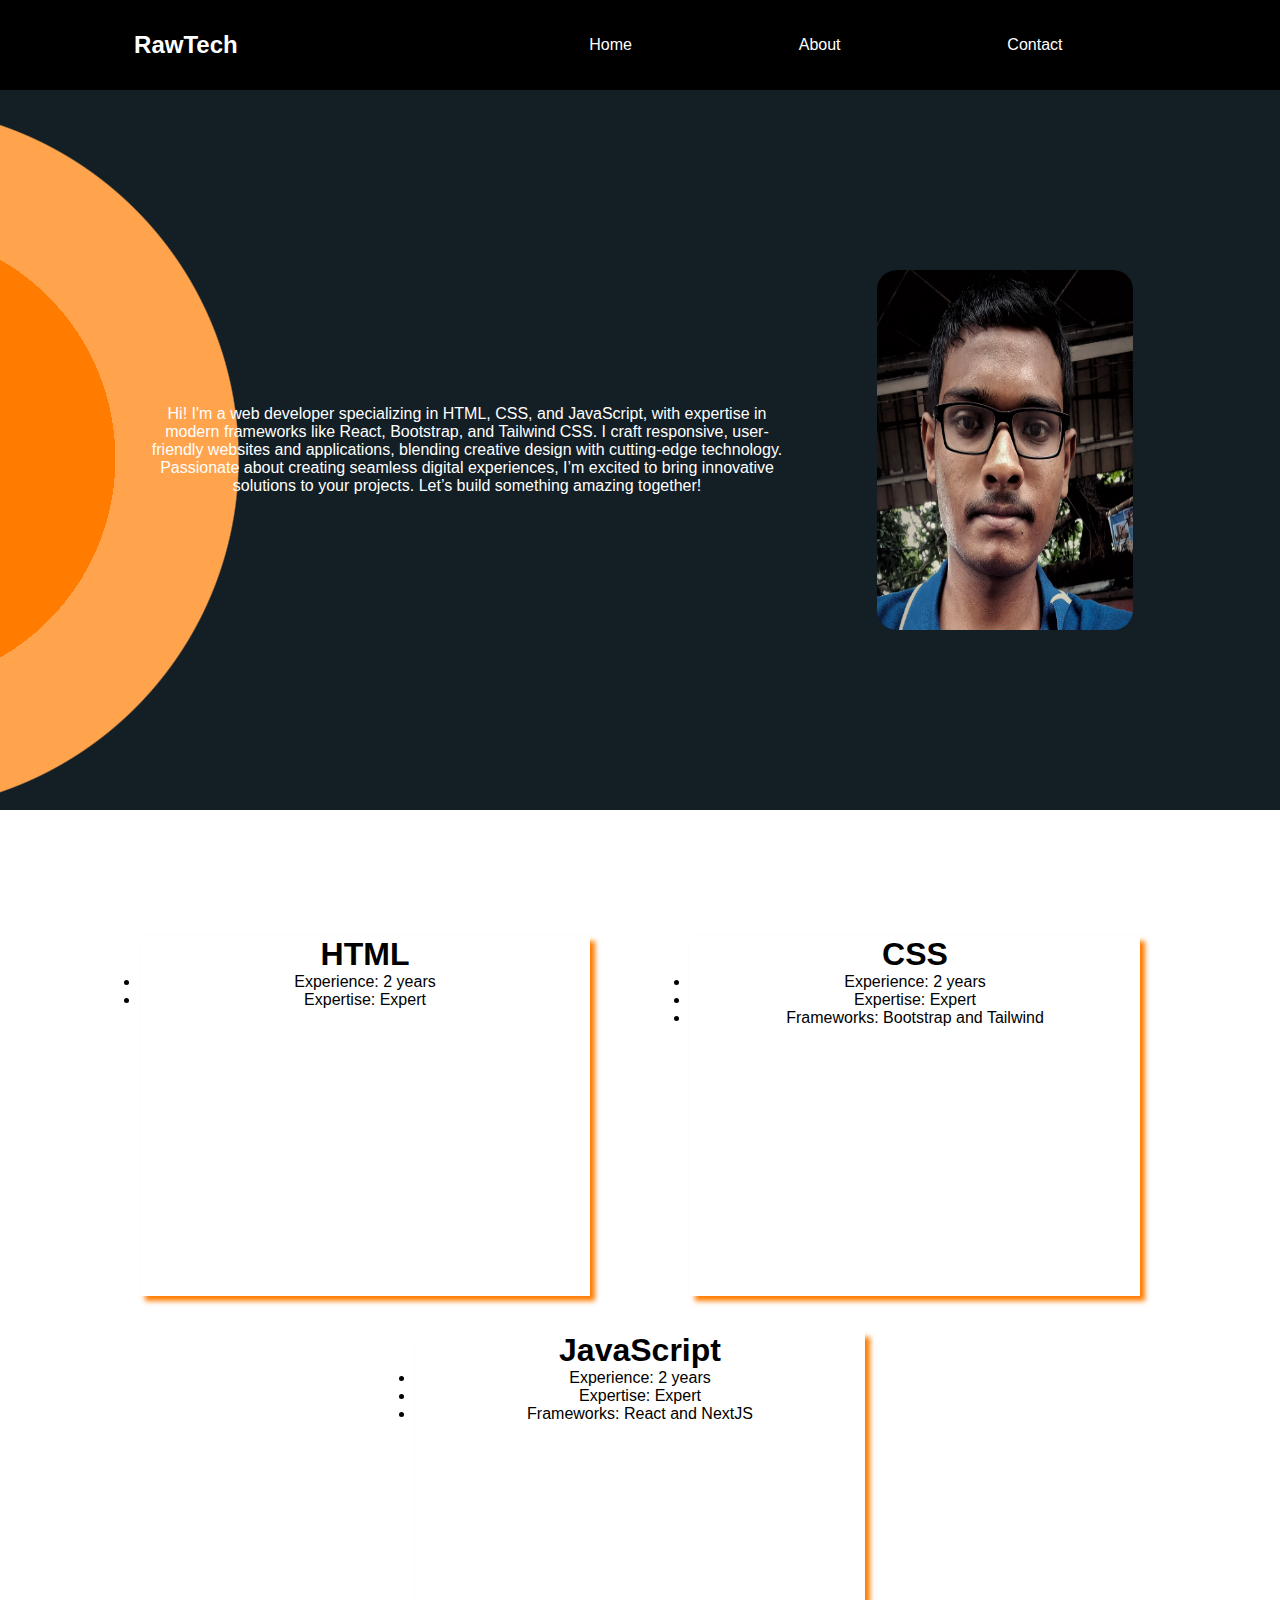
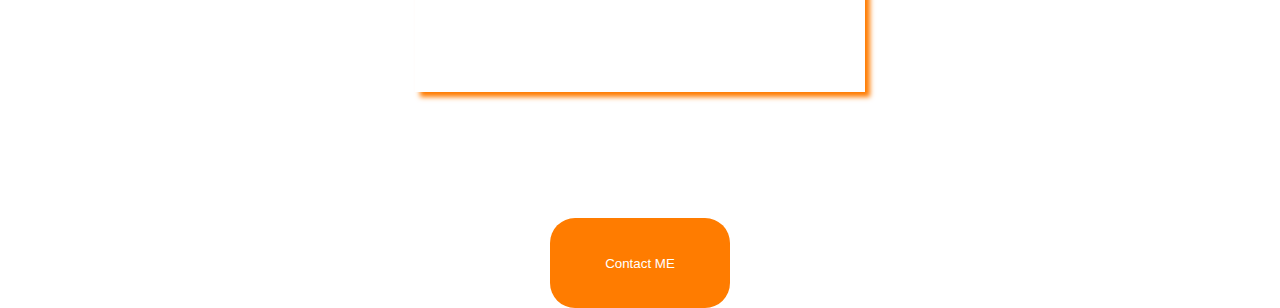
<file: index.html>
<!DOCTYPE html>
<html lang="en">
<head>
    <meta charset="UTF-8">
    <meta name="viewport" content="width=device-width, initial-scale=1.0">
    <link rel="preconnect" href="https://fonts.googleapis.com">
    <link rel="stylesheet" href="style.css">
    <title>RawTech</title>
    <style>
        img{
            border-radius: 20px;
            margin-left: 10vh;
        }
        
    </style>
</head>
<body>
    <nav>
        <h2>RawTech</h2>
        <ul>
            <a href="#">Home</a>
            <a href="about.html">About</a>
            <a href="contact.html">Contact</a>
        </ul>
    </nav>
    <div class="intro" align="center">
  
        <p>Hi! I'm a web developer specializing in HTML, CSS, and JavaScript, with expertise in modern frameworks like React, Bootstrap, and Tailwind CSS. I craft responsive, user-friendly websites and applications, blending creative design with cutting-edge technology. Passionate about creating seamless digital experiences, I’m excited to bring innovative solutions to your projects. Let’s build something amazing together!</p>
   
        <img src="1000124629.jpg" alt="" height="50%" width="20%">

    </div>
    <div class="main">
        
        <div class="htmlclass">
            <h1>HTML</h1>
            <li>Experience: 2 years</li>
            <li>Expertise: Expert</li>
       
        </div>
        <div class="cssclass">
            <h1>CSS</h1>
            <li>Experience: 2 years</li>
            <li>Expertise: Expert</li>
            <li>Frameworks: Bootstrap and Tailwind</li>
        </div>
        <div class="javascriptclass">
            <h1>JavaScript</h1>
            <li>Experience: 2 years</li>
            <li>Expertise: Expert</li>
            <li>Frameworks: React and NextJS</li>
        </div>
    </div>
    <div class="conatctme" align="center">
        <button><a href="contact.html">Contact ME</a></button>
    </div>
   
</body>
</html>
</file>
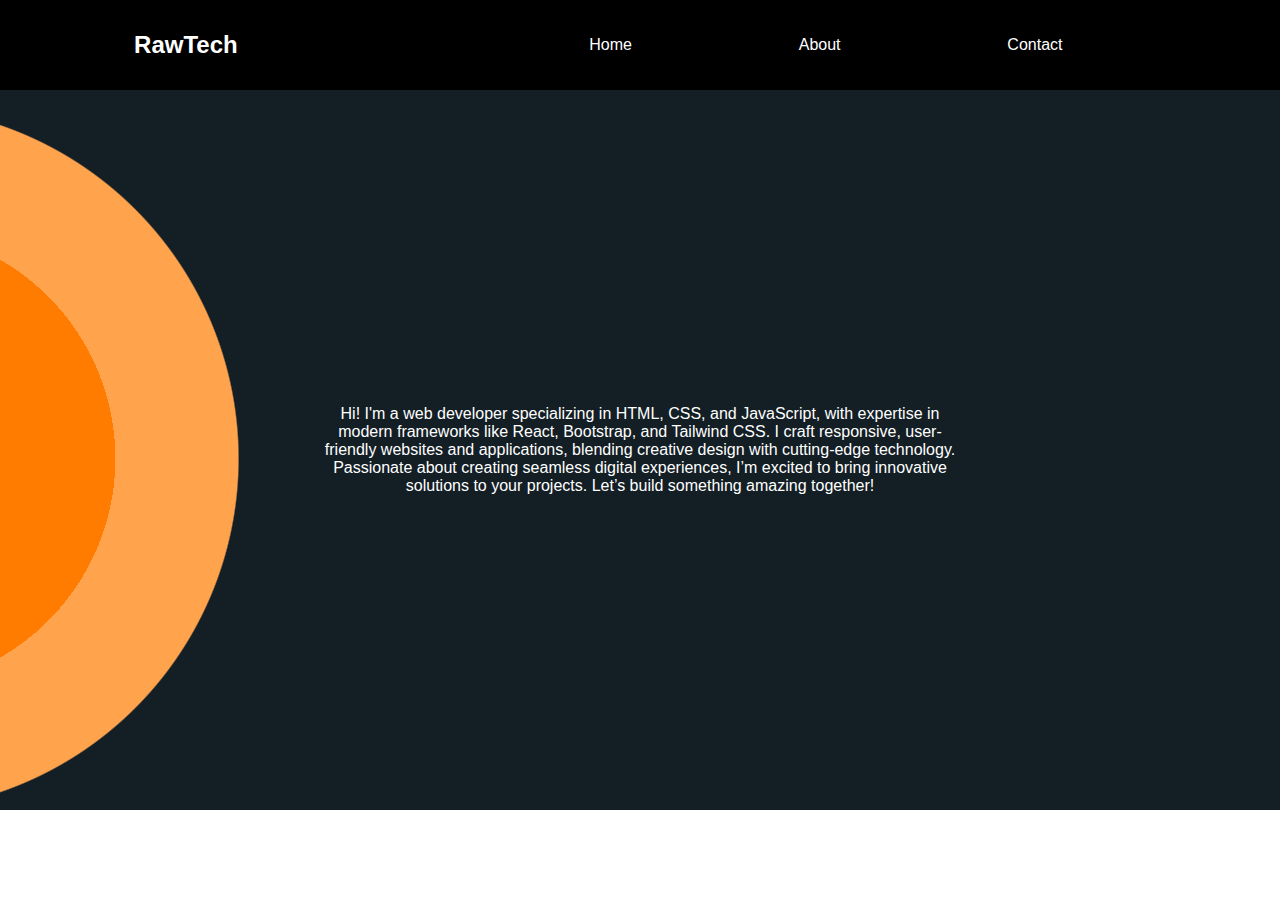
<file: about.html>
<!DOCTYPE html>
<html lang="en">
<head>
    <meta charset="UTF-8">
    <meta name="viewport" content="width=device-width, initial-scale=1.0">
    <link rel="preconnect" href="https://fonts.googleapis.com">
    <link rel="stylesheet" href="style.css">
    <title>Contact</title>
    <style>
        .intro{
            display: flex;
            flex-direction: column;
            justify-content: space-around;
        }
        .intro a{
            color: white;
        }
    </style>
</head>
<body>
    <nav>
        <h2>RawTech</h2>
        <ul>
            <a href="index.html">Home</a>
            <a href="#">About</a>
            <a href="contact.html">Contact</a>
        </ul>
    </nav>
    <div class="intro" align="center">
  
            <p>Hi! I'm a web developer specializing in HTML, CSS, and JavaScript, with expertise in modern frameworks like React, Bootstrap, and Tailwind CSS. I craft responsive, user-friendly websites and applications, blending creative design with cutting-edge technology. Passionate about creating seamless digital experiences, I’m excited to bring innovative solutions to your projects. Let’s build something amazing together!</p>

    </div>
</body>
</html>
</file>
<file: style.css>
*{
    margin: 0;
    padding: 0;
    
}

@media screen and (max-width:738px) {
     img{
        display: none;
     }
     
    nav{
        flex-direction: column;
    }
    .main{
        display: flex;
        flex-direction: column;
        /* align-items: center;
        justify-content: center; */
    }
    .htmlclass{
        height: 80%;
        width: 80%;
    }
    .cssclass{
        height: 50%;
        width: 50%;
       
    }
    .javascriptclass{
        height: 80%;
        width: 80%;
    }

   
}

    body {
font-family: 'Poppins', sans-serif;

}
nav {
    display: flex;
    justify-content: space-around;
    align-items: center;
    background-color: black;
    color: white;
    height: 10vh;
    flex-wrap: wrap;

}
nav h2:hover{
    color: rgb(255, 124, 0);
}
ul{
    width: 50%;
    display: flex;
    justify-content: space-around;
}
ul a{
    text-decoration: none;
    color: white;
}
ul a:hover{
color: rgb(255, 124, 0);
}
.intro{
    height: 80vh;
    background: radial-gradient(circle at -8.9% 51.2%, rgb(255, 124, 0) 0%, rgb(255, 124, 0) 15.9%, rgb(255, 163, 77) 15.9%, rgb(255, 163, 77) 24.4%, rgb(19, 30, 37) 24.5%, rgb(19, 30, 37) 66%);
    display: flex;
    align-items: center;
    justify-content: center;
    flex-wrap: wrap;
    /* width: auto; */

}
.intro p{
    width: 50%;
    color: white;

}
.intro p:hover{
    color:rgb(255, 124, 0) ;
}
.main{
    /* background-color: blueviolet; */
    display: flex;
    justify-content: space-around;
    align-items: center;
    flex-wrap: wrap;
    padding: 10vh;
    text-align: center;
    /* height: 50vh; */
    /* flex-direction: column; */
    /* background-color: brown; */
    width: auto;
}
.htmlclass{
    box-shadow: 5px 5px 5px rgb(255, 124, 0);
    height: 40vh;
    width: 50vh;
    margin-top: 4vh;
}
.cssclass{
    box-shadow: 5px 5px 5px rgb(255, 124, 0);
    height: 40vh;
    width: 50vh;
    margin-top: 4vh;
}
.javascriptclass{
    box-shadow: 5px 5px 5px rgb(255, 124, 0);
    height: 40vh;
    width: 50vh;
    margin-top: 4vh;
}
button{
    background-color:rgb(255, 124, 0) ;
    margin-top: 4vh;
    height: 10vh;
    width: 20vh;
    border: none;
    border-radius: 25px;
    color: white;
    align-content: center;
}
button a{
    color: white;
    text-decoration: none;
}
.htmlclass:hover{
    background-color: rgb(255, 124, 0);
    color: white;
    transition-duration: 0.5s;
}
.cssclass:hover{
    background-color: rgb(255, 124, 0);
    color: white;
    transition-duration: 0.5s;
}
.javascriptclass:hover{
    background-color: rgb(255, 124, 0);
    color: white;
    transition-duration: 0.5s;
}
</file>
